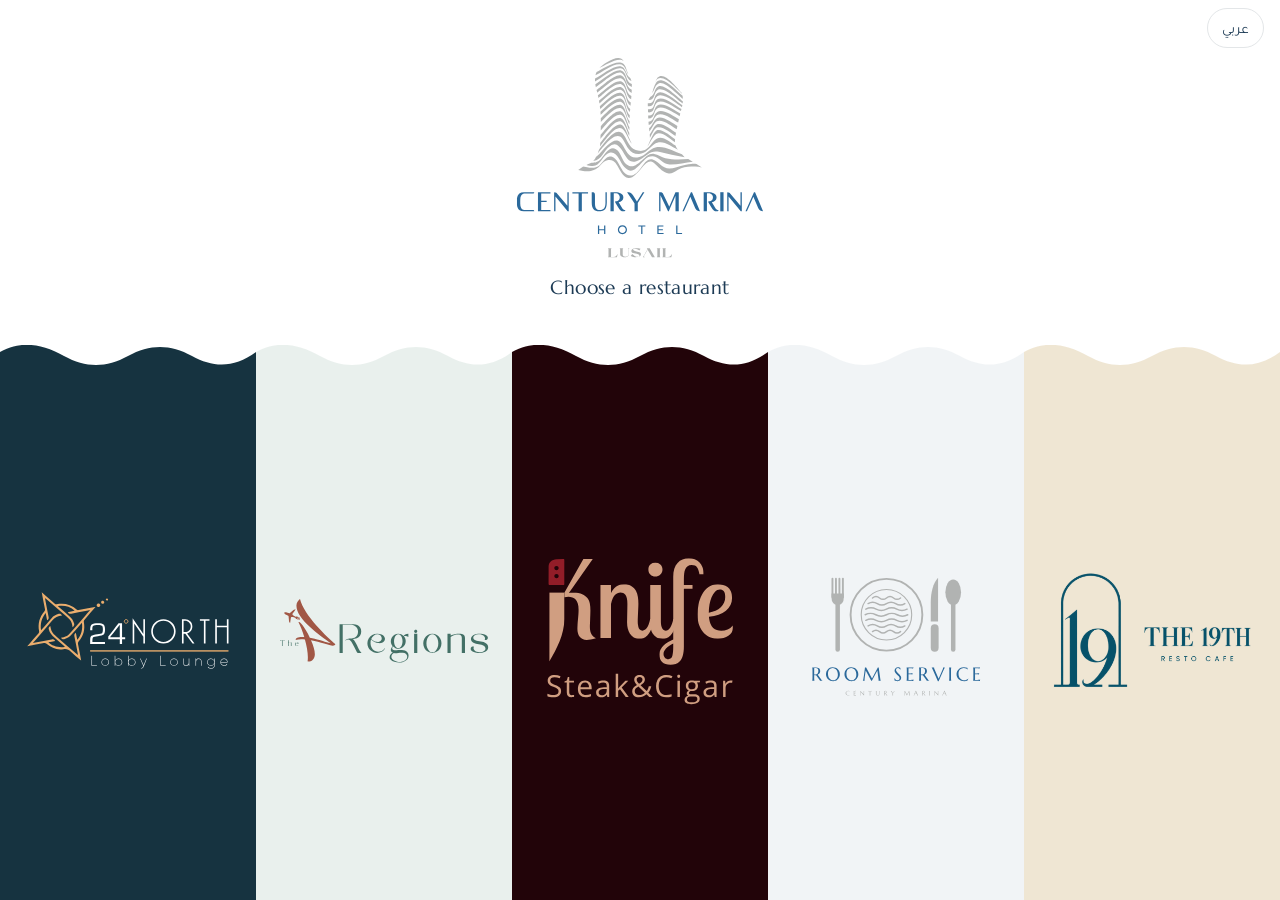
<file: index.html>
<!doctype html>
<html lang="en" dir="ltr">
<head>
<meta charset="utf-8">
<meta name="viewport" content="width=device-width, initial-scale=1, viewport-fit=cover">
<title>Century Marina Hotel · Menus</title>
<meta name="description" content="Restaurant menus at Century Marina Hotel, Lusail.">
<meta name="theme-color" content="#ffffff">
<link rel="icon" href="assets/logos/favicon.svg" type="image/svg+xml">
<link rel="stylesheet" href="assets/fonts.css">
<link rel="stylesheet" href="assets/menu.css">
</head>
<body data-theme="hotel">
<header class="bar" id="bar">
  <a class="bar-back" id="back" href="#/" hidden><span class="chev" aria-hidden="true"></span><span class="bar-back-label" id="backLabel">Back</span></a>
  <a class="bar-mark" id="mark" href="#/" hidden></a>
  <button class="bar-lang" id="lang" type="button" lang="ar">عربي</button>
</header>
<main id="view" tabindex="-1"><p class="state">Loading the menu…</p></main>
<noscript><p class="state">Please turn on JavaScript in your browser to see the menu.</p></noscript>
<dialog class="zoom" id="zoom" aria-labelledby="zoomTitle">
  <button class="zoom-close" id="zoomClose" type="button" aria-label="Close">&times;</button>
  <img id="zoomImg" alt="">
  <div class="zoom-tx"><h2 id="zoomTitle"></h2><p id="zoomDesc"></p><p class="price" id="zoomPrice"></p></div>
</dialog>
<script src="assets/menu.js" defer></script>
</body>
</html>
</file>
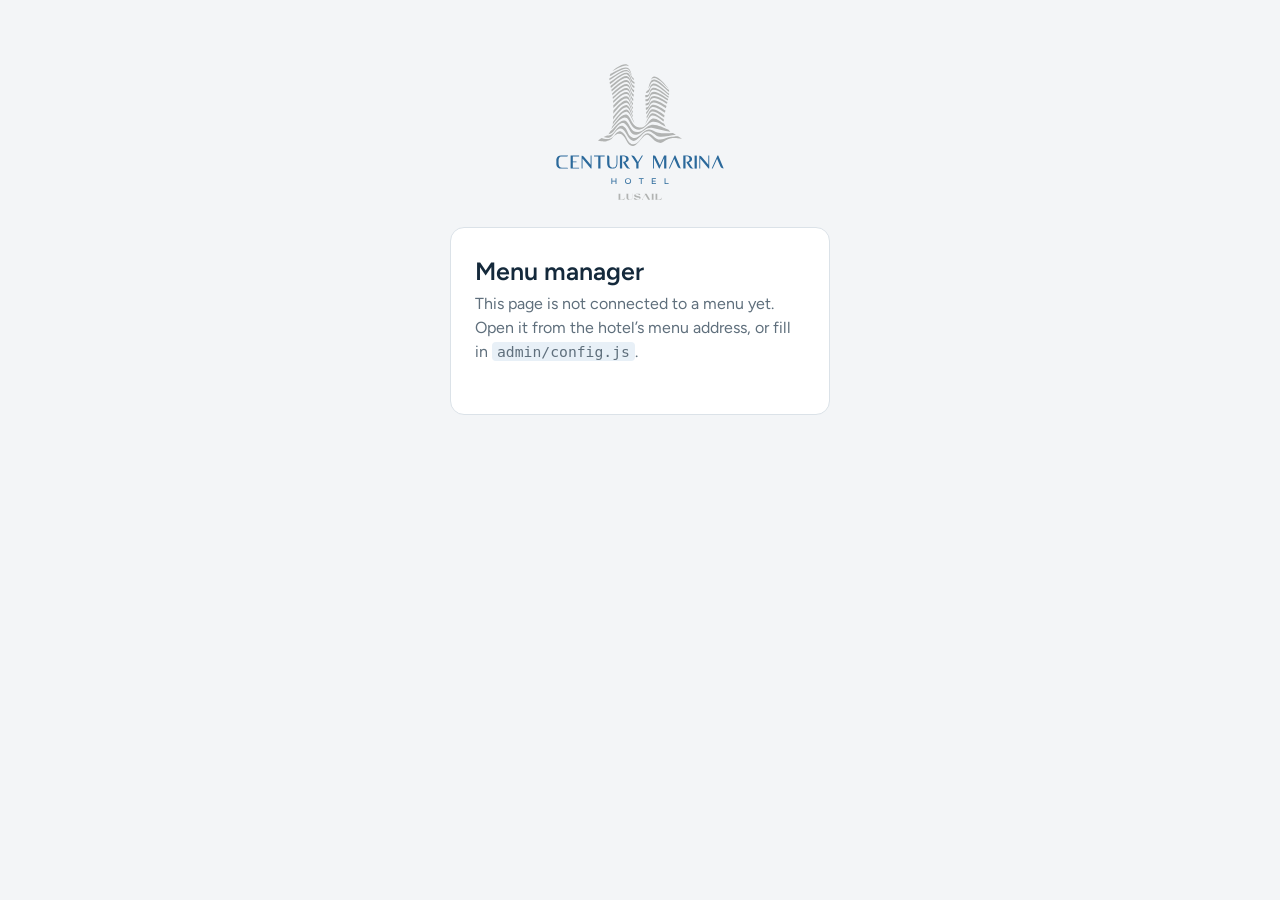
<file: admin/index.html>
<!doctype html>
<html lang="en">
<head>
<meta charset="utf-8">
<meta name="viewport" content="width=device-width, initial-scale=1">
<meta name="robots" content="noindex, nofollow">
<meta name="referrer" content="no-referrer">
<title>Menu manager · Century Marina Hotel</title>
<link rel="icon" href="../assets/logos/favicon.svg" type="image/svg+xml">
<link rel="stylesheet" href="../assets/fonts.css">
<link rel="stylesheet" href="admin.css">
</head>
<body>
<div id="app"><p class="boot">Opening the menu manager…</p></div>
<div class="toasts" id="toasts" role="status" aria-live="polite"></div>

<dialog class="dlg" id="productDlg" aria-labelledby="productTitle">
  <form id="productForm" novalidate>
    <header class="dlg-head"><h2 id="productTitle">Add product</h2><button class="x" type="button" data-close aria-label="Close">&times;</button></header>
    <div class="dlg-body">
      <div class="photo" id="photoBox">
        <img id="photoPreview" alt="" hidden>
        <div class="photo-empty" id="photoEmpty"><strong>Add a photo</strong><span>JPG or PNG. It is resized automatically.</span></div>
        <input type="file" id="photoInput" accept="image/*" aria-label="Product photo">
      </div>
      <div class="photo-actions"><button class="link" type="button" id="photoRemove" hidden>Remove photo</button></div>
      <label class="field"><span>Title</span><input id="fTitleEn" type="text" maxlength="120" required autocomplete="off"></label>
      <label class="field"><span>Description</span><textarea id="fDescEn" rows="3" maxlength="2000"></textarea></label>
      <label class="field field--price"><span>Price (<span id="fCur">QAR</span>)</span><input id="fPrice" type="number" inputmode="decimal" min="0" step="0.01" required></label>
      <label class="field"><span>Menu group</span><select id="fGroup"></select><small>Groups are the headings inside a section, like Salads or Hot Drinks.</small></label>
      <div class="newgroup" id="newGroup" hidden>
        <label class="field"><span>New group name</span><input id="fGroupEn" type="text" maxlength="60" autocomplete="off"></label>
        <label class="field"><span>New group name in Arabic (optional)</span><input id="fGroupAr" type="text" maxlength="60" dir="rtl" lang="ar" autocomplete="off"></label>
      </div>
      <details class="arabic" id="arabicBox">
        <summary>Arabic text (optional)</summary>
        <label class="field"><span>Title in Arabic</span><input id="fTitleAr" type="text" maxlength="120" dir="rtl" lang="ar" autocomplete="off"></label>
        <label class="field"><span>Description in Arabic</span><textarea id="fDescAr" rows="3" maxlength="2000" dir="rtl" lang="ar"></textarea></label>
      </details>
      <label class="check"><input id="fAvail" type="checkbox" checked><span>Available today</span></label>
      <div class="mainbox">
        <label class="check"><input id="fMain" type="checkbox"><span>Main plate</span></label>
        <small class="hint">Shown large at the top of this section, with all its photos and the full description.</small>
        <div class="extras" id="extrasBox" hidden>
          <span class="extras-title">More photos for the main plate</span>
          <div class="extras-grid" id="extrasGrid"></div>
          <input type="file" id="extrasInput" accept="image/*" multiple hidden>
        </div>
      </div>
      <p class="form-error" id="productError" role="alert" hidden></p>
    </div>
    <footer class="dlg-foot">
      <button class="btn btn--danger-ghost" type="button" id="productDelete" hidden>Delete product</button>
      <span class="grow"></span>
      <button class="btn btn--ghost" type="button" data-close>Cancel</button>
      <button class="btn btn--primary" type="submit" id="productSave">Publish</button>
    </footer>
  </form>
</dialog>

<dialog class="dlg dlg--small" id="sectionDlg" aria-labelledby="sectionTitle">
  <form id="sectionForm" novalidate>
    <header class="dlg-head"><h2 id="sectionTitle">Add section</h2><button class="x" type="button" data-close aria-label="Close">&times;</button></header>
    <div class="dlg-body">
      <label class="field"><span>Section name</span><input id="sNameEn" type="text" maxlength="40" required autocomplete="off" placeholder="For example: Breakfast"></label>
      <label class="field"><span>Section name in Arabic (optional)</span><input id="sNameAr" type="text" maxlength="40" dir="rtl" lang="ar" autocomplete="off"></label>
      <p class="form-error" id="sectionError" role="alert" hidden></p>
    </div>
    <footer class="dlg-foot"><span class="grow"></span><button class="btn btn--ghost" type="button" data-close>Cancel</button><button class="btn btn--primary" type="submit" id="sectionSave">Add section</button></footer>
  </form>
</dialog>

<dialog class="dlg dlg--small" id="brandDlg" aria-labelledby="brandTitle">
  <form id="brandForm" novalidate>
    <header class="dlg-head"><h2 id="brandTitle">Restaurant details</h2><button class="x" type="button" data-close aria-label="Close">&times;</button></header>
    <div class="dlg-body">
      <label class="field"><span>Restaurant name</span><input id="bNameEn" type="text" maxlength="40" required autocomplete="off"></label>
      <label class="field"><span>Restaurant name in Arabic (optional)</span><input id="bNameAr" type="text" maxlength="40" dir="rtl" lang="ar" autocomplete="off"></label>
      <span class="field-label">Logo</span>
      <div class="photo photo--logo" id="logoBox">
        <img id="logoPreview" alt="" hidden>
        <div class="photo-empty" id="logoEmpty"><strong>Add the logo</strong><span>PNG with a clear background looks best. Without a logo, guests see the name.</span></div>
        <input type="file" id="logoInput" accept="image/png,image/jpeg,image/webp,image/svg+xml" aria-label="Restaurant logo">
      </div>
      <div class="photo-actions"><button class="link" type="button" id="logoRemove" hidden>Remove logo</button></div>
      <p class="form-error" id="brandError" role="alert" hidden></p>
    </div>
    <footer class="dlg-foot"><span class="grow"></span><button class="btn btn--ghost" type="button" data-close>Cancel</button><button class="btn btn--primary" type="submit" id="brandSave">Save details</button></footer>
  </form>
</dialog>

<dialog class="dlg dlg--small" id="confirmDlg" aria-labelledby="confirmTitle">
  <header class="dlg-head"><h2 id="confirmTitle"></h2></header>
  <div class="dlg-body"><p id="confirmText"></p></div>
  <footer class="dlg-foot"><span class="grow"></span><button class="btn btn--ghost" type="button" id="confirmNo">Cancel</button><button class="btn btn--danger" type="button" id="confirmYes">Delete</button></footer>
</dialog>

<dialog class="dlg dlg--small" id="qrDlg" aria-labelledby="qrTitle">
  <header class="dlg-head"><h2 id="qrTitle">QR code</h2><button class="x" type="button" data-close aria-label="Close">&times;</button></header>
  <div class="dlg-body qr">
    <label class="field"><span>Guests who scan it will open</span><select id="qrTarget"></select></label>
    <canvas id="qrCanvas" width="1200" height="1200" aria-label="QR code"></canvas>
    <p class="qr-url" id="qrUrl"></p>
  </div>
  <footer class="dlg-foot"><span class="grow"></span><button class="btn btn--ghost" type="button" id="qrCopy">Copy link</button><button class="btn btn--primary" type="button" id="qrDownload">Download PNG</button></footer>
</dialog>

<dialog class="dlg dlg--small" id="passDlg" aria-labelledby="passTitle">
  <form id="passForm" novalidate>
    <header class="dlg-head"><h2 id="passTitle">Change password</h2><button class="x" type="button" data-close aria-label="Close">&times;</button></header>
    <div class="dlg-body">
      <label class="field"><span>New password</span><input id="pNew" type="password" autocomplete="new-password" required></label>
      <label class="field"><span>Repeat new password</span><input id="pNew2" type="password" autocomplete="new-password" required></label>
      <small class="hint">Use at least 10 characters. A long password is what keeps this page safe.</small>
      <p class="form-error" id="passError" role="alert" hidden></p>
    </div>
    <footer class="dlg-foot"><span class="grow"></span><button class="btn btn--ghost" type="button" data-close>Cancel</button><button class="btn btn--primary" type="submit" id="passSave">Change password</button></footer>
  </form>
</dialog>

<script src="config.js"></script>
<script src="vendor/qrcode.js"></script>
<script src="admin.js"></script>
</body>
</html>
</file>
<file: assets/fonts.css>
@font-face{font-family:"Marcellus";src:url(fonts/marcellus-latin-400-normal.woff2) format("woff2");font-weight:400;font-display:swap}
@font-face{font-family:"Gloock";src:url(fonts/gloock-latin-400-normal.woff2) format("woff2");font-weight:400;font-display:swap}
@font-face{font-family:"Gilda Display";src:url(fonts/gilda-display-latin-400-normal.woff2) format("woff2");font-weight:400;font-display:swap}
@font-face{font-family:"Figtree";src:url(fonts/figtree-latin-400-normal.woff2) format("woff2");font-weight:400;font-display:swap}
@font-face{font-family:"Figtree";src:url(fonts/figtree-latin-500-normal.woff2) format("woff2");font-weight:500;font-display:swap}
@font-face{font-family:"Figtree";src:url(fonts/figtree-latin-600-normal.woff2) format("woff2");font-weight:600;font-display:swap}
@font-face{font-family:"Jost";src:url(fonts/jost-latin-300-normal.woff2) format("woff2");font-weight:300;font-display:swap}
@font-face{font-family:"Jost";src:url(fonts/jost-latin-400-normal.woff2) format("woff2");font-weight:400;font-display:swap}
@font-face{font-family:"Jost";src:url(fonts/jost-latin-500-normal.woff2) format("woff2");font-weight:500;font-display:swap}
@font-face{font-family:"Lora";src:url(fonts/lora-latin-400-normal.woff2) format("woff2");font-weight:400;font-style:normal;font-display:swap}
@font-face{font-family:"Lora";src:url(fonts/lora-latin-400-italic.woff2) format("woff2");font-weight:400;font-style:italic;font-display:swap}
@font-face{font-family:"Tajawal";src:url(fonts/tajawal-arabic-400-normal.woff2) format("woff2");font-weight:400;font-display:swap;unicode-range:U+0600-06FF,U+0750-077F,U+0870-088E,U+0890-0891,U+0897-08E1,U+08E3-08FF,U+200C-200E,U+2010-2011,U+204F,U+2E41,U+FB50-FDFF,U+FE70-FE74,U+FE76-FEFC}
@font-face{font-family:"Tajawal";src:url(fonts/tajawal-arabic-500-normal.woff2) format("woff2");font-weight:500;font-display:swap;unicode-range:U+0600-06FF,U+0750-077F,U+0870-088E,U+0890-0891,U+0897-08E1,U+08E3-08FF,U+200C-200E,U+2010-2011,U+204F,U+2E41,U+FB50-FDFF,U+FE70-FE74,U+FE76-FEFC}
@font-face{font-family:"Tajawal";src:url(fonts/tajawal-arabic-700-normal.woff2) format("woff2");font-weight:600 700;font-display:swap;unicode-range:U+0600-06FF,U+0750-077F,U+0870-088E,U+0890-0891,U+0897-08E1,U+08E3-08FF,U+200C-200E,U+2010-2011,U+204F,U+2E41,U+FB50-FDFF,U+FE70-FE74,U+FE76-FEFC}
@font-face{font-family:"El Messiri";src:url(fonts/el-messiri-arabic-600-normal.woff2) format("woff2");font-weight:400 700;font-display:swap;unicode-range:U+0600-06FF,U+0750-077F,U+0870-088E,U+0890-0891,U+0897-08E1,U+08E3-08FF,U+200C-200E,U+2010-2011,U+204F,U+2E41,U+FB50-FDFF,U+FE70-FE74,U+FE76-FEFC}
@font-face{font-family:"Nunito Sans";src:url(fonts/nunito-sans-latin-400-normal.woff2) format("woff2");font-weight:400;font-display:swap}
@font-face{font-family:"Nunito Sans";src:url(fonts/nunito-sans-latin-700-normal.woff2) format("woff2");font-weight:700;font-display:swap}
</file>
<file: assets/menu.css>
/* Century Marina Hotel · guest menu
   One page, four looks: the hotel landing and one theme per restaurant.
   Theme is set on <body data-theme="hotel|north|regions|knife">. */

*,*::before,*::after{box-sizing:border-box}
html{-webkit-text-size-adjust:100%;scroll-behavior:smooth}
body{margin:0;min-height:100vh;min-height:100dvh;background:var(--bg);color:var(--ink);font-family:var(--body);font-size:16px;line-height:1.5;-webkit-font-smoothing:antialiased;transition:background-color .35s ease}
h1,h2,h3,p{margin:0}
img{display:block;max-width:100%}
a{color:inherit;text-decoration:none}
button{font:inherit;color:inherit;background:none;border:0;padding:0;cursor:pointer}
:focus-visible{outline:2px solid var(--accent);outline-offset:3px;border-radius:2px}
main:focus{outline:none}

/* ---------- themes ---------- */
body[data-theme="hotel"]{
  --bg:#ffffff;--ink:#1d3b55;--muted:#7b8791;--accent:#2b699b;--line:#e3e6e8;
  --display:"Marcellus","El Messiri",serif;--body:"Figtree","Tajawal",system-ui,sans-serif;
}
body[data-theme="north"]{
  --bg:#163340;--panel:#1c3e4d;--ink:#ffffff;--muted:#a9bcc3;--accent:#ebae6f;--line:rgba(235,174,111,.28);
  --display:"Jost","Tajawal",sans-serif;--body:"Jost","Tajawal",sans-serif;
}
body[data-theme="regions"]{
  --bg:#fbfbf8;--panel:#e9f0ed;--ink:#2c4a44;--muted:#63766f;--accent:#a15745;--head:#437066;--line:#d5dfdb;
  --display:"Gilda Display","El Messiri",serif;--body:"Lora","Tajawal",serif;
}
body[data-theme="knife"]{
  --bg:#ffffff;--panel:#f3eeee;--ink:#0a000a;--muted:#4d4548;--accent:#724b4e;--line:#e4dadb;
  --bar-bg:#724b4e;--bar-ink:#ffffff;--bar-line:rgba(255,255,255,.45);
  --display:"Nunito Sans","Tajawal",system-ui,sans-serif;--body:"Nunito Sans","Tajawal",system-ui,sans-serif;
}
body[data-theme="soon"]{
  --bg:#f7f1e3;--panel:#efe6d3;--ink:#12403f;--muted:#5f6f63;--accent:#147f84;--line:#d6c9ab;
  --display:"Marcellus","El Messiri",serif;--body:"Figtree","Tajawal",system-ui,sans-serif;
}
body[data-theme="room"]{
  --bg:#ffffff;--panel:#eef2f5;--ink:#1d3b55;--muted:#5f6f7c;--accent:#2b699b;--line:#dfe5ea;
  --display:"Marcellus","El Messiri",serif;--body:"Figtree","Tajawal",system-ui,sans-serif;
}

/* ---------- top bar ---------- */
.bar{position:sticky;top:0;z-index:20;display:grid;grid-template-columns:1fr auto 1fr;align-items:center;gap:12px;min-height:56px;padding:8px max(16px,env(safe-area-inset-left)) 8px max(16px,env(safe-area-inset-right));padding-top:max(8px,env(safe-area-inset-top));background:var(--bar-bg,var(--bg));color:var(--bar-ink,inherit);transition:background-color .35s ease}
.bar-back{justify-self:start;display:inline-flex;align-items:center;gap:10px;min-height:40px;padding-inline-end:10px;font-size:15px;color:var(--bar-ink,var(--muted))}
.bar-back[hidden],.bar-mark[hidden]{display:none}
.chev{width:9px;height:9px;border-inline-start:1.5px solid currentColor;border-bottom:1.5px solid currentColor;transform:rotate(45deg)}
[dir="rtl"] .chev{transform:rotate(-45deg)}
.bar-mark{grid-column:2;display:flex;align-items:center;gap:10px;min-width:0}
.bar-logo img{height:30px;width:auto}
.bar-title{display:none}
.bar-lang{grid-column:3;justify-self:end;min-height:40px;padding:0 14px;border:1px solid var(--bar-line,var(--line));border-radius:999px;font-size:14px;color:var(--bar-ink,var(--ink));font-family:"Tajawal","Figtree",sans-serif}
.bar-lang:hover{border-color:var(--bar-ink,var(--accent))}

.state{padding:25vh 24px;text-align:center;color:var(--muted)}
.state button{display:block;margin:18px auto 0;padding:10px 22px;border:1px solid var(--accent);border-radius:999px;color:var(--accent)}
.view-in{animation:viewIn .32s ease both}
@keyframes viewIn{from{opacity:0}to{opacity:1}}

/* ---------- hotel landing: three doors ---------- */
.home{display:flex;flex-direction:column;min-height:calc(100vh - 56px);min-height:calc(100dvh - 56px)}
.home-top{padding:0 24px 26px;text-align:center}
.home-logo{width:min(200px,54vw);margin:0 auto}
.home-lead{margin-top:14px;font-family:var(--display);font-size:19px;letter-spacing:.02em;color:var(--ink)}
.doors{flex:1;display:flex;flex-direction:column}
.door{position:relative;flex:1;min-height:136px;display:flex;align-items:center;justify-content:center;padding:38px 32px 22px;background:var(--door);isolation:isolate}
.door img{width:auto;height:auto;max-width:100%;max-height:var(--logo-h,70px);transition:transform .5s cubic-bezier(.2,.7,.2,1)}
.door:hover img,.door:focus-visible img{transform:scale(1.04)}
.door:focus-visible{outline-offset:-6px;outline-color:var(--door-focus,#fff)}
/* the wave at the top of each door echoes the striped towers of the hotel mark */
.door-wave{position:absolute;inset-inline:0;top:-1px;width:100%;height:22px;fill:var(--above);pointer-events:none}
.door--north{--logo-h:66px}
.door--regions{--logo-h:58px;--door-focus:#437066}
.door--knife{--logo-h:88px}
.door--room{--logo-h:104px;--door-focus:#2b699b}
/* a restaurant that is not open yet: turquoise on beige, not a link */
.door--soon{flex-direction:column;--logo-h:96px;--door-focus:#147f84}
.door-name{font-family:var(--display);font-weight:400;font-size:32px;line-height:1.15;text-align:center;color:#147f84}
.rest-name{display:block;margin:26px 0 40px;font-family:var(--display);font-weight:400;font-size:44px;line-height:1.1;text-align:center;color:var(--accent);overflow-wrap:anywhere}
.bar-name{font-family:var(--display);font-size:18px;color:var(--bar-ink,var(--accent));white-space:nowrap;overflow:hidden;text-overflow:ellipsis;max-width:46vw}
.soon{display:flex;flex-direction:column;align-items:center;gap:6px;text-align:center;color:#147f84}
.soon span{font-size:14px;letter-spacing:.04em;color:#5f6f63}
.soon strong{font-family:var(--display);font-weight:400;font-size:34px;line-height:1.1;padding:10px 26px;border-block:1px solid #2aa6a6}
.home .door{animation:doorIn .7s cubic-bezier(.2,.7,.2,1) both}
.home .door:nth-child(2){animation-delay:.09s}
.home .door:nth-child(3){animation-delay:.18s}
.home .door:nth-child(4){animation-delay:.27s}
.home .door:nth-child(5){animation-delay:.36s}
@keyframes doorIn{from{opacity:0;transform:translateY(26px)}to{opacity:1;transform:none}}
@media (min-width:860px){
  .door--soon{--logo-h:140px}
  .home-top{padding-bottom:44px}
  .home-logo{width:250px}
  .doors{flex-direction:row}
  .door{min-height:420px}
  .door{padding-inline:22px}
  .door-wave{fill:#fff}
  .door--north{--logo-h:96px}.door--regions{--logo-h:84px}.door--knife{--logo-h:150px}.door--room{--logo-h:150px}
}

/* ---------- restaurant: choose a section ---------- */
.rest{max-width:640px;margin:0 auto;padding:10px 24px 64px}
.rest-logo{margin:18px auto 44px;width:auto}
.secs{display:grid;gap:14px}
.sec{display:flex;align-items:center;justify-content:space-between;gap:16px;min-height:96px;font-family:var(--display)}
.sec .chev{transform:rotate(-135deg);opacity:.7;flex:none}
[dir="rtl"] .sec .chev{transform:rotate(135deg)}

/* ---------- section: the menu itself ---------- */
.menu{max-width:720px;margin:0 auto;padding:8px 22px 80px}
.menu-head{padding:18px 0 22px}
.menu-head h1{font-family:var(--display);font-weight:400;font-size:clamp(40px,11vw,60px);line-height:1.05}
.chips{position:sticky;top:56px;z-index:10;display:flex;gap:8px;margin:0 -22px;padding:10px 22px;overflow-x:auto;scrollbar-width:none;background:var(--bg)}
.chips::-webkit-scrollbar{display:none}
.chip{flex:none;min-height:38px;padding:0 15px;border:1px solid var(--line);border-radius:999px;font-size:14px;white-space:nowrap;color:var(--muted);transition:color .2s,border-color .2s,background-color .2s}
.chip[aria-current="true"]{color:var(--bg);background:var(--accent);border-color:var(--accent)}
.search,.noresults{display:none}
[hidden]{display:none!important}
.group{scroll-margin-top:118px;padding-top:34px}
.group-title{font-family:var(--display);font-weight:400;font-size:29px;line-height:1.15}
.items{margin-top:10px}
.item{display:flex;gap:16px;padding:18px 0}
.item-body{flex:1;min-width:0}
.item-row{display:flex;align-items:baseline;gap:12px}
.item-name{font-size:18px;font-weight:600;line-height:1.3;overflow-wrap:anywhere}
.item-lead{flex:1}
.price{flex:none;margin-inline-start:auto;font-family:var(--display);font-size:19px;white-space:nowrap;color:var(--accent)}
.price small{font-family:var(--body);font-size:11px;letter-spacing:.06em;opacity:.75}
.item-desc{margin-top:6px;max-width:54ch;overflow-wrap:anywhere;font-size:14.5px;line-height:1.55;color:var(--muted)}
.item-ph{flex:none;align-self:flex-start;width:84px;height:84px;overflow:hidden;border-radius:4px;background:var(--panel)}
.item-ph img{width:100%;height:100%;object-fit:cover}
.item-off .item-name,.item-off .item-desc,.item-off .price,.item-off .item-ph{opacity:.5}
.item-flag{display:inline-block;margin-top:8px;font-size:12.5px;color:var(--muted);border:1px solid var(--line);border-radius:999px;padding:2px 10px}
.empty{padding:16vh 10px;text-align:center;color:var(--muted)}
.empty strong{display:block;margin-bottom:8px;font-family:var(--display);font-weight:400;font-size:26px;color:var(--ink)}
.foot{margin-top:56px;padding-top:18px;border-top:1px solid var(--line);font-size:12.5px;color:var(--muted);text-align:center}

/* ---------- photo viewer ---------- */
.zoom{width:min(560px,calc(100vw - 28px));max-height:calc(100dvh - 28px);padding:0;border:0;border-radius:6px;background:var(--bg);color:var(--ink);overflow:auto}
.zoom::backdrop{background:rgba(0,0,0,.72)}
.zoom img{width:100%;max-height:62dvh;object-fit:cover}
.zoom-tx{padding:20px 22px 24px}
.zoom-tx h2{font-family:var(--display);font-weight:400;font-size:26px;line-height:1.2}
.zoom-tx p{margin-top:8px;color:var(--muted);font-size:15px}
.zoom-tx .price{margin-top:14px;font-size:22px;color:var(--accent)}
.zoom-close{position:absolute;inset-block-start:10px;inset-inline-end:10px;width:40px;height:40px;border-radius:50%;background:rgba(0,0,0,.55);color:#fff;font-size:24px;line-height:1}

/* ---------- main plate: one large product at the top of a section ---------- */
.features{display:grid;gap:22px;margin-top:22px}
.feature{overflow:hidden;background:var(--panel);border-radius:6px}
.gal{display:flex;overflow-x:auto;scroll-snap-type:x mandatory;scrollbar-width:none}
.gal::-webkit-scrollbar{display:none}
.gal-ph{flex:0 0 100%;scroll-snap-align:center;aspect-ratio:4/3;overflow:hidden;background:var(--line)}
.gal-ph img{width:100%;height:100%;object-fit:cover}
.gal-dots{display:flex;justify-content:center;gap:7px;margin-top:12px}
.gal-dots i{width:7px;height:7px;border-radius:50%;background:var(--muted);opacity:.35}
.gal-dots i.on{background:var(--accent);opacity:1}
.feature-tx{padding:18px 20px 22px}
.feature-row{display:flex;align-items:baseline;gap:14px}
.feature-name{font-family:var(--display);font-weight:400;font-size:30px;line-height:1.15;overflow-wrap:anywhere}
.feature .price{font-size:24px}
.feature-desc{margin-top:10px;font-size:16px;line-height:1.6;color:var(--muted);white-space:pre-line;overflow-wrap:anywhere}
.item-off.feature .gal,.item-off .feature-name,.item-off .feature-desc{opacity:.5}

/* =====================================================
   KNIFE · steak & cigar. White page, mauve bar, photo tiles and cards.
   ===================================================== */
[data-theme="knife"] .bar{grid-template-columns:auto 1fr auto;min-height:60px}
[data-theme="knife"] .bar-back-label{display:none}
[data-theme="knife"] .bar-back{padding-inline-end:4px}
[data-theme="knife"] .bar-mark{grid-column:2;justify-self:start}
[data-theme="knife"] .bar-logo{display:flex;align-items:center;justify-content:center;flex:none;width:42px;height:42px;padding:5px;background:#fff;border-radius:6px}
[data-theme="knife"] .bar-logo img{height:auto;max-height:100%;max-width:100%}
[data-theme="knife"] .bar-title{display:flex;flex-direction:column;min-width:0;line-height:1.25;color:#fff}
[data-theme="knife"] .bar-title b{font-size:16px;font-weight:700}
[data-theme="knife"] .bar-title span{font-size:12px;opacity:.9;white-space:nowrap;overflow:hidden;text-overflow:ellipsis}
[data-theme="knife"] .rest{padding-top:22px}
[data-theme="knife"] .rest-logo{height:132px;margin:14px auto 34px}
[data-theme="knife"] .secs{gap:16px}
[data-theme="knife"] .sec{position:relative;justify-content:center;min-height:120px;overflow:hidden;border-radius:8px;background:var(--accent);color:#fff;font-weight:700;font-size:26px;box-shadow:0 3px 8px 2px rgba(0,0,0,.14)}
[data-theme="knife"] .sec.has-img,[data-theme="knife"] .group-title.has-img,[data-theme="knife"] .chip.has-img{background-image:linear-gradient(rgba(20,8,10,.42),rgba(20,8,10,.42)),var(--img);background-size:cover;background-position:center}
[data-theme="knife"] .sec .chev{display:none}
[data-theme="knife"] .menu{padding-inline:12px}
[data-theme="knife"] .menu-head{display:none}
[data-theme="knife"] .chips{top:60px;gap:10px;margin:0 -12px;padding:10px 12px}
[data-theme="knife"] .chip{display:flex;align-items:center;justify-content:center;width:104px;min-height:78px;padding:6px;border:0;border-radius:8px;background-color:var(--accent);color:#fff;font-weight:700;font-size:15px;line-height:1.2;white-space:normal;text-align:center;box-shadow:0 2px 6px rgba(0,0,0,.18)}
[data-theme="knife"] .chip[aria-current="true"]{color:#fff;background-color:var(--accent);outline:2px solid var(--accent);outline-offset:2px}
[data-theme="knife"] .search{display:block;margin-top:2px}
[data-theme="knife"] .search input{display:block;width:100%;min-height:40px;padding:0 16px 0 38px;border:1px solid var(--accent);border-radius:30px;background:rgba(0,0,0,.05) url("data:image/svg+xml,%3Csvg xmlns='http://www.w3.org/2000/svg' viewBox='0 0 20 20' fill='none' stroke='%237b7f91' stroke-width='1.6'%3E%3Ccircle cx='9' cy='9' r='6'/%3E%3Cpath d='m14 14 4 4' stroke-linecap='round'/%3E%3C/svg%3E") 13px center/16px no-repeat;font:inherit;font-size:14px;color:var(--ink)}
[dir="rtl"][data-theme="knife"] .search input{padding:0 38px 0 16px;background-position:calc(100% - 13px) center}
[data-theme="knife"] .search input:focus{outline:2px solid var(--accent);outline-offset:1px}
[data-theme="knife"] .noresults{display:block;padding:40px 10px;text-align:center;color:var(--muted)}
[data-theme="knife"] .features{margin-top:14px}
[data-theme="knife"] .feature{background:#fff;border-radius:8px;box-shadow:0 3px 8px 4px rgba(0,0,0,.15)}
[data-theme="knife"] .feature-name{font-weight:700;font-size:24px}
[data-theme="knife"] .feature .price,[data-theme="knife"] .price{display:inline-flex;flex-direction:row-reverse;gap:5px;font-weight:700;font-size:16px}
[data-theme="knife"] .feature .price{font-size:19px}
[data-theme="knife"] .price small{font-size:1em;letter-spacing:0;opacity:1}
[data-theme="knife"] .group{padding-top:18px;scroll-margin-top:170px}
[data-theme="knife"] .group-title{display:flex;align-items:center;justify-content:center;min-height:64px;padding:10px 14px;border-radius:8px;background-color:var(--accent);color:#fff;font-weight:700;font-size:23px;text-align:center}
[data-theme="knife"] .group-title.has-img{min-height:132px}
[data-theme="knife"] .items{display:grid;gap:18px;margin-top:18px}
[data-theme="knife"] .item{gap:12px;min-height:96px;padding:12px;background:#fff;border-radius:8px;box-shadow:0 3px 8px 4px rgba(0,0,0,.15);cursor:pointer}
[data-theme="knife"] .item-body{display:flex;flex-direction:column;order:1}
[data-theme="knife"] .item-row{display:contents}
[data-theme="knife"] .item-name{order:1;font-size:15px;font-weight:700}
[data-theme="knife"] .item-desc{order:2;margin-top:3px;font-size:13px;line-height:1.4;color:var(--ink)}
[data-theme="knife"] .item-flag{order:3;align-self:flex-start}
[data-theme="knife"] .price{order:4;margin:auto 0 0;padding-top:10px;align-self:flex-start}
[data-theme="knife"] .item-lead{display:none}
[data-theme="knife"] .item-ph{order:2;width:46%;max-width:210px;height:auto;aspect-ratio:6/5;border-radius:8px}
[data-theme="knife"] .foot{border-top:0}
[data-theme="knife"] .zoom{border-radius:10px}
[data-theme="knife"] .zoom-tx h2{font-weight:700;font-size:22px}
[data-theme="knife"] .zoom-tx p{color:var(--ink);font-size:14px}
[data-theme="knife"] .zoom-tx .price{font-size:18px}
@media (min-width:700px){[data-theme="knife"] .items{grid-template-columns:1fr 1fr}}

/* =====================================================
   ROOM SERVICE · the hotel's own colours: white, marina blue, silver.
   ===================================================== */
/* =====================================================
   THE NEW RESTAURANT · turquoise on beige, the colours of its "Coming soon" door.
   ===================================================== */
[data-theme="soon"] .rest-logo{height:auto;max-height:170px;max-width:78%;margin-bottom:40px}
[data-theme="soon"] .secs{gap:16px}
[data-theme="soon"] .sec{justify-content:center;min-height:100px;border-block:1px solid #2aa6a6;font-size:32px;color:var(--accent)}
[data-theme="soon"] .sec .chev{display:none}
[data-theme="soon"] .sec:hover{background:var(--panel)}
[data-theme="soon"] .menu-head{text-align:center}
[data-theme="soon"] .menu-head h1{color:var(--accent)}
[data-theme="soon"] .chips{justify-content:safe center}
[data-theme="soon"] .group-title{display:table;margin:0 auto;padding:8px 22px;border-block:1px solid #2aa6a6;color:var(--accent);text-align:center}
[data-theme="soon"] .item{border-bottom:1px solid var(--line)}
[data-theme="soon"] .item:last-child{border-bottom:0}
[data-theme="soon"] .item-name{color:var(--ink)}
[data-theme="soon"] .item-ph{border-radius:8px}
[data-theme="soon"] .feature{border-radius:10px}

[data-theme="room"] .rest-logo{height:170px;margin-bottom:40px}
[data-theme="room"] .sec{justify-content:center;min-height:100px;border-block:1px solid var(--line);font-size:30px;letter-spacing:.06em;color:var(--accent)}
[data-theme="room"] .secs{gap:0}
[data-theme="room"] .sec+.sec{border-top:0}
[data-theme="room"] .sec .chev{display:none}
[data-theme="room"] .sec:hover{background:var(--panel)}
[data-theme="room"] .menu-head{text-align:center}
[data-theme="room"] .menu-head h1{color:var(--accent);letter-spacing:.04em}
[data-theme="room"] .chips{justify-content:safe center}
[data-theme="room"] .group-title{color:var(--accent);text-align:center;letter-spacing:.04em}
[data-theme="room"] .group-title::after{content:"";display:block;width:64px;height:10px;margin:10px auto 0;background:url("data:image/svg+xml,%3Csvg xmlns='http://www.w3.org/2000/svg' viewBox='0 0 64 10' fill='none' stroke='%23b1b3b2' stroke-width='1.6' stroke-linecap='round'%3E%3Cpath d='M2 5q7.5-6 15 0t15 0 15 0 15 0'/%3E%3C/svg%3E") center/contain no-repeat}
[data-theme="room"] .item{border-bottom:1px solid var(--line)}
[data-theme="room"] .item:last-child{border-bottom:0}
[data-theme="room"] .item-ph{border-radius:8px}
[data-theme="room"] .feature{border-radius:10px}

/* =====================================================
   24 NORTH · lobby lounge. Deep teal, compass gold, light geometric type.
   ===================================================== */
[data-theme="north"] .rest-logo{height:96px;margin-bottom:52px}
[data-theme="north"] .sec{justify-content:center;min-height:104px;border:1px solid var(--accent);font-weight:300;font-size:25px;letter-spacing:.24em}
[dir="rtl"][data-theme="north"] .sec,[dir="rtl"][data-theme="north"] .group-title{letter-spacing:0}
[data-theme="north"] .sec .chev{display:none}
[data-theme="north"] .sec:hover{background:var(--panel)}
[data-theme="north"] .menu-head{text-align:center}
[data-theme="north"] .menu-head h1{font-weight:300;letter-spacing:.14em;font-size:clamp(34px,9vw,50px)}
[dir="rtl"][data-theme="north"] .menu-head h1{letter-spacing:0}
[data-theme="north"] .chips{justify-content:safe center}
[data-theme="north"] .chip{border-radius:0}
[data-theme="north"] .chip[aria-current="true"]{font-weight:500}
[data-theme="north"] .group{padding-top:44px}
[data-theme="north"] .group-title{display:flex;align-items:center;gap:16px;font-weight:300;font-size:24px;letter-spacing:.2em;text-align:center;color:var(--accent)}
[data-theme="north"] .group-title::before,[data-theme="north"] .group-title::after{content:"";flex:1;height:1px;background:var(--line)}
[data-theme="north"] .item{padding:15px 0}
[data-theme="north"] .item-name{font-weight:400;font-size:19px;letter-spacing:.02em}
[data-theme="north"] .item-desc{font-weight:300;font-size:15.5px}
[data-theme="north"] .price{font-weight:400}
[data-theme="north"] .item-ph{width:72px;height:72px;border-radius:50%}

/* =====================================================
   THE 4 REGIONS · light paper, travel green, terracotta.
   ===================================================== */
[data-theme="regions"] .rest-logo{height:92px;margin-bottom:48px}
[data-theme="regions"] .sec{padding:0 24px;background:var(--panel);border-inline-start:3px solid var(--accent);font-size:36px;color:var(--head)}
[data-theme="regions"] .menu-head h1{color:var(--head)}
[data-theme="regions"] .chip{border-radius:2px;font-family:"Figtree","Tajawal",sans-serif}
[data-theme="regions"] .group-title{color:var(--head);font-size:31px}
[data-theme="regions"] .group-title::after{content:"";display:block;width:44px;height:2px;margin-top:12px;background:var(--accent)}
[data-theme="regions"] .item{flex-direction:column;gap:12px;padding:16px 0}
[data-theme="regions"] .item-name{font-family:var(--display);font-weight:400;font-size:21px;color:var(--ink)}
[data-theme="regions"] .item-lead{align-self:flex-end;margin-bottom:5px;border-bottom:1.5px dotted #b9c6c1}
[data-theme="regions"] .item-desc{font-size:15px}
[data-theme="regions"] .item-ph{width:100%;height:auto;aspect-ratio:16/10;border-radius:2px}

@media (prefers-reduced-motion:reduce){
  html{scroll-behavior:auto}
  *,*::before,*::after{animation:none!important;transition:none!important}
}
</file>
<file: admin/admin.css>
/* Century Marina Hotel · menu manager */
:root{
  --bg:#f3f5f7;--card:#ffffff;--ink:#14293b;--muted:#5f6f7c;--line:#dbe2e8;
  --blue:#2b699b;--blue-dark:#1f5380;--blue-soft:#e8f0f7;--red:#b3261e;--red-soft:#fbeceb;--green:#1b7a4b;
  --radius:10px;
}
*,*::before,*::after{box-sizing:border-box}
html{-webkit-text-size-adjust:100%}
body{margin:0;min-height:100vh;min-height:100dvh;background:var(--bg);color:var(--ink);font:16px/1.5 "Figtree","Tajawal",system-ui,-apple-system,"Segoe UI",sans-serif;-webkit-font-smoothing:antialiased}
h1,h2,p,ul{margin:0;padding:0}
ul{list-style:none}
img{display:block;max-width:100%}
a{color:var(--blue)}
button,input,select,textarea{font:inherit;color:inherit}
button{cursor:pointer}
:focus-visible{outline:2px solid var(--blue);outline-offset:2px}
[hidden]{display:none!important}
code{font-size:.92em;background:var(--blue-soft);padding:1px 5px;border-radius:4px}
.grow{flex:1}
.boot{padding:30vh 24px;text-align:center;color:var(--muted)}

/* buttons */
.btn{display:inline-flex;align-items:center;justify-content:center;gap:8px;min-height:44px;padding:0 18px;border:1px solid transparent;border-radius:8px;font-weight:600;font-size:15px;text-decoration:none;white-space:nowrap;transition:background-color .15s,border-color .15s}
.btn:disabled{opacity:.6;cursor:default}
.btn--primary{background:var(--blue);color:#fff}
.btn--primary:hover:not(:disabled){background:var(--blue-dark)}
.btn--ghost{background:var(--card);border-color:var(--line);color:var(--ink)}
.btn--ghost:hover:not(:disabled){border-color:var(--blue)}
.btn--danger{background:var(--red);color:#fff}
.btn--danger-ghost{background:transparent;color:var(--red);padding-inline:6px}
.btn--danger-ghost:hover:not(:disabled){background:var(--red-soft)}
.btn--small{min-height:38px;padding:0 13px;font-size:14px}
.btn--wide{width:100%;margin-top:6px}
.link{background:none;border:0;padding:8px 6px;font-size:14px;font-weight:500;color:var(--blue);text-decoration:underline;text-underline-offset:3px}
.link--danger{color:var(--red)}

/* form fields */
.field{display:block;margin-bottom:16px}
.field>span{display:block;margin-bottom:6px;font-size:14px;font-weight:600}
.field small,.hint{display:block;margin-top:6px;font-size:13px;line-height:1.4;color:var(--muted)}
.field input,.field select,.field textarea{display:block;width:100%;min-height:46px;padding:10px 12px;background:#fff;border:1px solid #c3ced8;border-radius:8px;font-size:16px}
.field textarea{min-height:88px;resize:vertical;line-height:1.45}
.field input:focus,.field select:focus,.field textarea:focus{outline:2px solid var(--blue);outline-offset:0;border-color:var(--blue)}
.field--price input{max-width:180px}
.check{display:flex;align-items:center;gap:10px;margin:4px 0 6px;font-weight:500}
.check input{width:20px;height:20px;accent-color:var(--blue)}
.form-error{margin:8px 0 12px;padding:10px 12px;background:var(--red-soft);border-radius:8px;color:#8a1c16;font-size:14.5px}

/* sign-in and setup */
.gate{max-width:420px;margin:0 auto;padding:7vh 20px 48px}
.gate-logo{width:170px;margin:0 auto 26px}
.gate-card{padding:28px 24px;background:var(--card);border:1px solid var(--line);border-radius:14px}
.gate-card h1{font-size:25px;line-height:1.2}
.gate-card .sub{margin:6px 0 22px;color:var(--muted)}
.gate-alt{margin-top:16px;text-align:center;font-size:14px}

/* top bar */
.top{position:sticky;top:0;z-index:10;display:flex;align-items:center;gap:12px;flex-wrap:wrap;padding:10px 20px;background:var(--card);border-bottom:1px solid var(--line)}
.top-brand{display:flex;align-items:center;gap:12px;margin-inline-end:auto;color:var(--ink);text-decoration:none;font-weight:600}
.top-brand img{height:38px;width:auto}
.top-nav{display:flex;align-items:center;gap:8px}
.more{position:relative}
.more summary{list-style:none;max-width:140px;overflow:hidden;text-overflow:ellipsis;display:inline-flex}
.more summary::-webkit-details-marker{display:none}
.more summary::after{content:"";width:7px;height:7px;margin-inline-start:2px;border-right:1.5px solid currentColor;border-bottom:1.5px solid currentColor;transform:translateY(-2px) rotate(45deg)}
.more-menu{position:absolute;inset-inline-end:0;top:calc(100% + 6px);min-width:190px;padding:6px;background:var(--card);border:1px solid var(--line);border-radius:10px;box-shadow:0 12px 30px rgba(20,41,59,.14)}
.more-menu button{display:block;width:100%;padding:11px 12px;background:none;border:0;border-radius:6px;text-align:start;font-size:15px}
.more-menu button:hover{background:var(--blue-soft)}

/* pages */
.page{max-width:860px;margin:0 auto;padding:26px 20px 90px}
.page h1{font-size:30px;line-height:1.15;letter-spacing:-.01em}
.page .sub{margin:6px 0 22px;color:var(--muted)}
.page-head{display:flex;align-items:center;justify-content:space-between;gap:14px;flex-wrap:wrap}
.crumb{display:inline-flex;align-items:center;gap:8px;margin-bottom:12px;font-size:14.5px;font-weight:500;text-decoration:none}
.crumb::before{content:"";width:8px;height:8px;border-left:1.5px solid currentColor;border-bottom:1.5px solid currentColor;transform:rotate(45deg)}
.note{margin-top:22px;font-size:14px;color:var(--muted)}
.blank{padding:44px 20px;background:var(--card);border:1px dashed #c3ced8;border-radius:var(--radius);text-align:center;color:var(--muted)}

/* restaurant tiles: each one wears its own brand colour */
.tiles{display:grid;gap:16px;grid-template-columns:repeat(auto-fit,minmax(230px,1fr))}
.tile{display:flex;flex-direction:column;overflow:hidden;background:var(--card);border:1px solid var(--line);border-radius:14px;color:var(--ink);text-decoration:none;transition:border-color .15s,transform .15s}
.tile:hover{border-color:var(--blue);transform:translateY(-2px)}
.tile-logo{display:flex;align-items:center;justify-content:center;height:170px;padding:26px}
.tile-logo img{max-height:100%;width:auto}
.tile--north .tile-logo{background:#163340}
.tile--regions .tile-logo{background:#e9f0ed}
.tile--knife .tile-logo{background:#220409}
.tile--room .tile-logo{background:#f1f4f6}
.tile--soon .tile-logo{background:#efe6d3;color:#147f84;font-size:24px;font-weight:600;text-align:center}
.status{display:inline-block;margin-inline-start:8px;padding:1px 9px;border-radius:999px;font-size:12px;font-weight:600;vertical-align:2px;white-space:nowrap}
.status--on{background:#e2f3ea;color:#14603b}
.status--off{background:#eef0f2;color:#55636f}
.brand{display:flex;align-items:center;gap:16px;flex-wrap:wrap;margin-bottom:22px;padding:16px 18px;background:var(--card);border:1px solid var(--line);border-radius:var(--radius)}
.brand-logo{display:flex;align-items:center;justify-content:center;flex:none;width:112px;height:76px;padding:8px;background:#efe6d3;border-radius:8px;color:#147f84;font-size:12.5px;font-weight:600;text-align:center}
.brand-logo img{max-width:100%;max-height:100%}
.brand-text{flex:1;min-width:200px}
.brand-text strong{display:block;font-size:16px}
.brand-text span{display:block;font-size:14px;color:var(--muted)}
.brand .switch{font-size:14.5px;color:var(--ink);font-weight:600}
.field-label{display:block;margin-bottom:6px;font-size:14px;font-weight:600}
.photo.photo--logo{aspect-ratio:16/8;background:#efe6d3}
.photo.photo--logo img{object-fit:contain;padding:14px}
.badge{display:inline-block;margin-inline-start:8px;padding:1px 8px;border-radius:999px;background:var(--blue-soft);color:var(--blue-dark);font-size:11.5px;font-weight:600;vertical-align:2px;white-space:nowrap}
.tile-info{padding:14px 16px 16px}
.tile-info strong{display:block;font-size:18px}
.tile-info span{font-size:14px;color:var(--muted)}

/* lists */
.list{background:var(--card);border:1px solid var(--line);border-radius:var(--radius);overflow:hidden}
.row{display:flex;align-items:center;gap:14px;padding:12px 14px;border-top:1px solid var(--line)}
.row:first-child{border-top:0}
.row--section{padding:6px 10px 6px 0}
.row-main{flex:1;display:flex;flex-direction:column;padding:12px 18px;color:var(--ink);text-decoration:none}
.row-main strong{font-size:18px}
.row-main span{font-size:14px;color:var(--muted)}
.row-main:hover strong{color:var(--blue)}
.group-name{margin:26px 2px 10px;font-size:14px;font-weight:600;color:var(--muted)}
.group-name:first-of-type{margin-top:4px}
.thumb{flex:none;width:60px;height:60px;padding:0;overflow:hidden;background:var(--bg);border:1px solid var(--line);border-radius:8px}
.thumb img{width:100%;height:100%;object-fit:cover}
.nophoto{display:flex;align-items:center;justify-content:center;height:100%;font-size:11px;line-height:1.2;color:#63727f;text-align:center}
.row-text{flex:1;min-width:0}
.row-text strong{display:block;font-size:16px;line-height:1.3}
.row-text .row-desc{display:block;overflow:hidden;text-overflow:ellipsis;white-space:nowrap;font-size:13.5px;color:var(--muted)}
.row-price{flex:none;font-weight:600;font-variant-numeric:tabular-nums;white-space:nowrap}
.row-price small{font-weight:500;font-size:12px;color:var(--muted)}
.is-off .row-text,.is-off .row-price,.is-off .thumb{opacity:.5}
.switch{flex:none;display:inline-flex;align-items:center;gap:8px;font-size:13.5px;color:var(--muted);cursor:pointer}
.switch input{position:absolute;opacity:0;width:1px;height:1px}
.switch-ui{position:relative;width:40px;height:24px;border-radius:999px;background:#c3ced8;transition:background-color .15s}
.switch-ui::after{content:"";position:absolute;top:3px;inset-inline-start:3px;width:18px;height:18px;border-radius:50%;background:#fff;transition:transform .15s}
.switch input:checked+.switch-ui{background:var(--green)}
.switch input:checked+.switch-ui::after{transform:translateX(16px)}
.switch input:focus-visible+.switch-ui{outline:2px solid var(--blue);outline-offset:2px}
.switch input:disabled+.switch-ui{opacity:.5}
@media (max-width:640px){
  .top{padding:8px 14px}
  .top-brand span{display:none}
  .page{padding:20px 14px 80px}
  .page h1{font-size:26px}
  .row--item{display:grid;grid-template-columns:60px 1fr auto;grid-template-areas:"ph tx pr" "ph sw ed";column-gap:12px;row-gap:6px;align-items:center}
  .row--item .thumb{grid-area:ph;align-self:start}
  .row--item .row-text{grid-area:tx}
  .row--item .row-price{grid-area:pr;align-self:start}
  .row--item .switch{grid-area:sw}
  .row--item>.btn{grid-area:ed;justify-self:end}
  .row--section{flex-wrap:wrap}
}

/* dialogs */
.dlg{width:min(560px,calc(100vw - 20px));max-height:calc(100dvh - 20px);padding:0;border:0;border-radius:14px;background:var(--card);color:var(--ink);box-shadow:0 24px 60px rgba(20,41,59,.3)}
.dlg[open]{display:flex;flex-direction:column}
.dlg>form{display:flex;flex-direction:column;min-height:0;flex:1}
.dlg--small{width:min(440px,calc(100vw - 20px))}
.dlg::backdrop{background:rgba(12,24,36,.55)}
.dlg-head{display:flex;align-items:center;justify-content:space-between;gap:12px;padding:16px 20px;border-bottom:1px solid var(--line)}
.dlg-head h2{font-size:19px}
.x{width:38px;height:38px;border:0;border-radius:50%;background:none;font-size:26px;line-height:1;color:var(--muted)}
.x:hover{background:var(--bg)}
.dlg-body{padding:20px;overflow-y:auto}
.dlg-foot{display:flex;align-items:center;gap:10px;flex-wrap:wrap;padding:14px 20px;border-top:1px solid var(--line)}
.photo{position:relative;display:flex;align-items:center;justify-content:center;aspect-ratio:16/10;overflow:hidden;background:var(--bg);border:1.5px dashed #b4c1cc;border-radius:10px}
.photo img{width:100%;height:100%;object-fit:cover}
.photo-empty{padding:12px;text-align:center;color:var(--muted);font-size:14px}
.photo-empty strong{display:block;font-size:16px;color:var(--blue)}
.photo input{position:absolute;inset:0;width:100%;height:100%;opacity:0;cursor:pointer}
.photo:focus-within{outline:2px solid var(--blue);outline-offset:2px}
.photo-actions{min-height:34px;margin-bottom:8px;text-align:end}
.mainbox{margin:10px 0 6px;padding:12px 14px;border:1px solid var(--line);border-radius:10px}
.mainbox .check{margin:0}
.extras{margin-top:14px}
.extras-title{display:block;margin-bottom:8px;font-size:14px;font-weight:600}
.extras-grid{display:grid;grid-template-columns:repeat(auto-fill,minmax(84px,1fr));gap:10px}
.extra{position:relative;aspect-ratio:1;overflow:hidden;border-radius:8px;background:var(--bg);border:1px solid var(--line)}
.extra img{width:100%;height:100%;object-fit:cover}
.extra button{position:absolute;top:4px;inset-inline-end:4px;width:26px;height:26px;border:0;border-radius:50%;background:rgba(12,24,36,.72);color:#fff;font-size:17px;line-height:1}
.extra-add{display:flex;align-items:center;justify-content:center;aspect-ratio:1;padding:6px;border:1.5px dashed #b4c1cc;border-radius:8px;background:var(--bg);color:var(--blue);font-size:13px;font-weight:600;text-align:center}
.newgroup{margin:-4px 0 16px;padding:14px 14px 0;background:var(--blue-soft);border-radius:10px}
.arabic{margin-bottom:16px;border:1px solid var(--line);border-radius:10px}
.arabic summary{padding:12px 14px;font-weight:600;font-size:14.5px;cursor:pointer}
.arabic[open] summary{border-bottom:1px solid var(--line);margin-bottom:14px}
.arabic .field{margin-inline:14px}
.qr{text-align:center}
.qr .field{text-align:start}
.qr canvas{width:min(260px,70vw);height:auto;margin:6px auto 12px;border:1px solid var(--line);border-radius:8px}
.qr-url{font-size:13px;color:var(--muted);word-break:break-all}

/* toasts */
.toasts{position:fixed;inset-inline:0;bottom:18px;z-index:100;display:flex;flex-direction:column;align-items:center;gap:8px;padding:0 14px;pointer-events:none}
.toast{max-width:480px;padding:12px 16px;background:#14293b;color:#fff;border-radius:10px;font-size:14.5px;box-shadow:0 10px 30px rgba(20,41,59,.25);transition:opacity .4s}
.toast--error{background:var(--red)}
.toast--out{opacity:0}
@media (prefers-reduced-motion:reduce){*,*::before,*::after{transition:none!important}}
@media (max-width:640px){
  .tiles{grid-template-columns:1fr;gap:12px}
  .tile{flex-direction:row;align-items:stretch}
  .tile-logo{flex:none;width:44%;height:104px;padding:16px}
  .tile-info{display:flex;flex-direction:column;justify-content:center}
}
</file>
